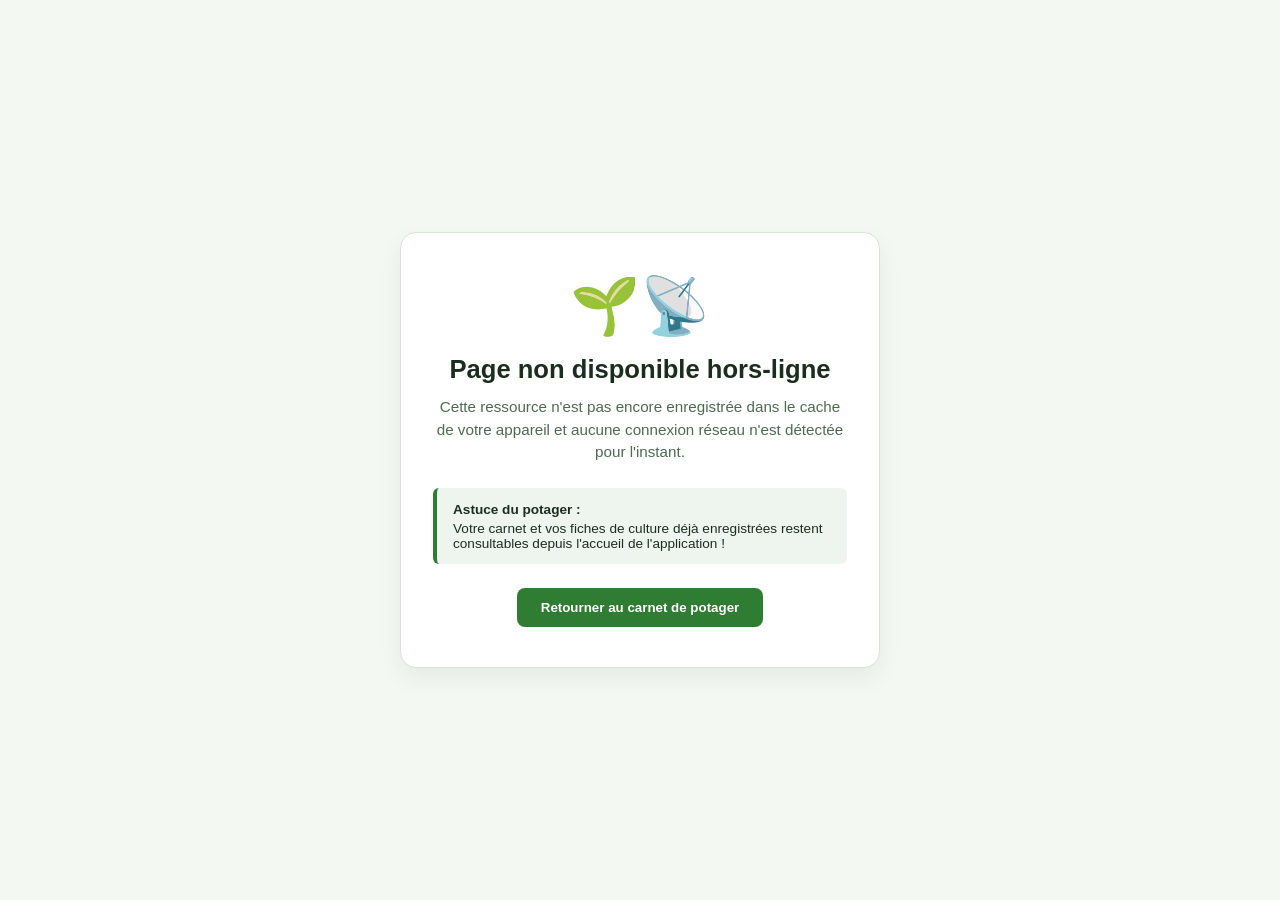
<file: offline.html>
<!DOCTYPE html>
<html lang="fr">
<head>
  <meta charset="UTF-8">
  <meta name="viewport" content="width=device-width, initial-scale=1.0">
  <title>Hors ligne — Carnet de Potager</title>
  <style>
    :root {
      --bg: #f4f8f3;
      --card-bg: #ffffff;
      --text: #1b2e1e;
      --text-muted: #4e6b52;
      --primary: #2e7d32;
      --primary-hover: #1b5e20;
      --border: #d4e5d4;
    }
    @media (prefers-color-scheme: dark) {
      :root {
        --bg: #121a13;
        --card-bg: #1a251b;
        --text: #e8f5e9;
        --text-muted: #a3c2a6;
        --primary: #4caf50;
        --primary-hover: #66bb6a;
        --border: #2d3e2e;
      }
    }
    * { box-sizing: border-box; margin: 0; padding: 0; }
    body {
      font-family: -apple-system, BlinkMacSystemFont, "Segoe UI", Roboto, Helvetica, Arial, sans-serif;
      background-color: var(--bg);
      color: var(--text);
      display: flex;
      align-items: center;
      justify-content: center;
      min-height: 100vh;
      padding: 1.5rem;
      text-align: center;
    }
    .offline-card {
      background: var(--card-bg);
      border: 1px solid var(--border);
      border-radius: 16px;
      padding: 2.5rem 2rem;
      max-width: 480px;
      width: 100%;
      box-shadow: 0 10px 25px rgba(0, 0, 0, 0.06);
    }
    .icon {
      font-size: 3.5rem;
      margin-bottom: 1rem;
      display: inline-block;
    }
    h1 {
      font-size: 1.6rem;
      color: var(--text);
      margin-bottom: 0.75rem;
    }
    p {
      color: var(--text-muted);
      line-height: 1.5;
      margin-bottom: 1.5rem;
      font-size: 0.95rem;
    }
    .tip-box {
      background: rgba(46, 125, 50, 0.08);
      border-left: 4px solid var(--primary);
      text-align: left;
      padding: 0.85rem 1rem;
      border-radius: 6px;
      margin-bottom: 1.5rem;
      font-size: 0.85rem;
    }
    .tip-box strong { color: var(--text); display: block; margin-bottom: 0.25rem; }
    .btn {
      display: inline-block;
      background: var(--primary);
      color: #ffffff;
      padding: 0.75rem 1.5rem;
      border-radius: 8px;
      text-decoration: none;
      font-weight: 600;
      border: none;
      cursor: pointer;
      transition: background 0.2s ease;
    }
    .btn:hover { background: var(--primary-hover); }
  </style>
</head>
<body>
  <main class="offline-card">
    <span class="icon" aria-hidden="true">🌱📡</span>
    <h1>Page non disponible hors-ligne</h1>
    <p>Cette ressource n'est pas encore enregistrée dans le cache de votre appareil et aucune connexion réseau n'est détectée pour l'instant.</p>
    
    <div class="tip-box">
      <strong>Astuce du potager :</strong>
      Votre carnet et vos fiches de culture déjà enregistrées restent consultables depuis l'accueil de l'application !
    </div>

    <button type="button" class="btn" onclick="window.location.href='/'">
      Retourner au carnet de potager
    </button>
  </main>
</body>
</html>
</file>
